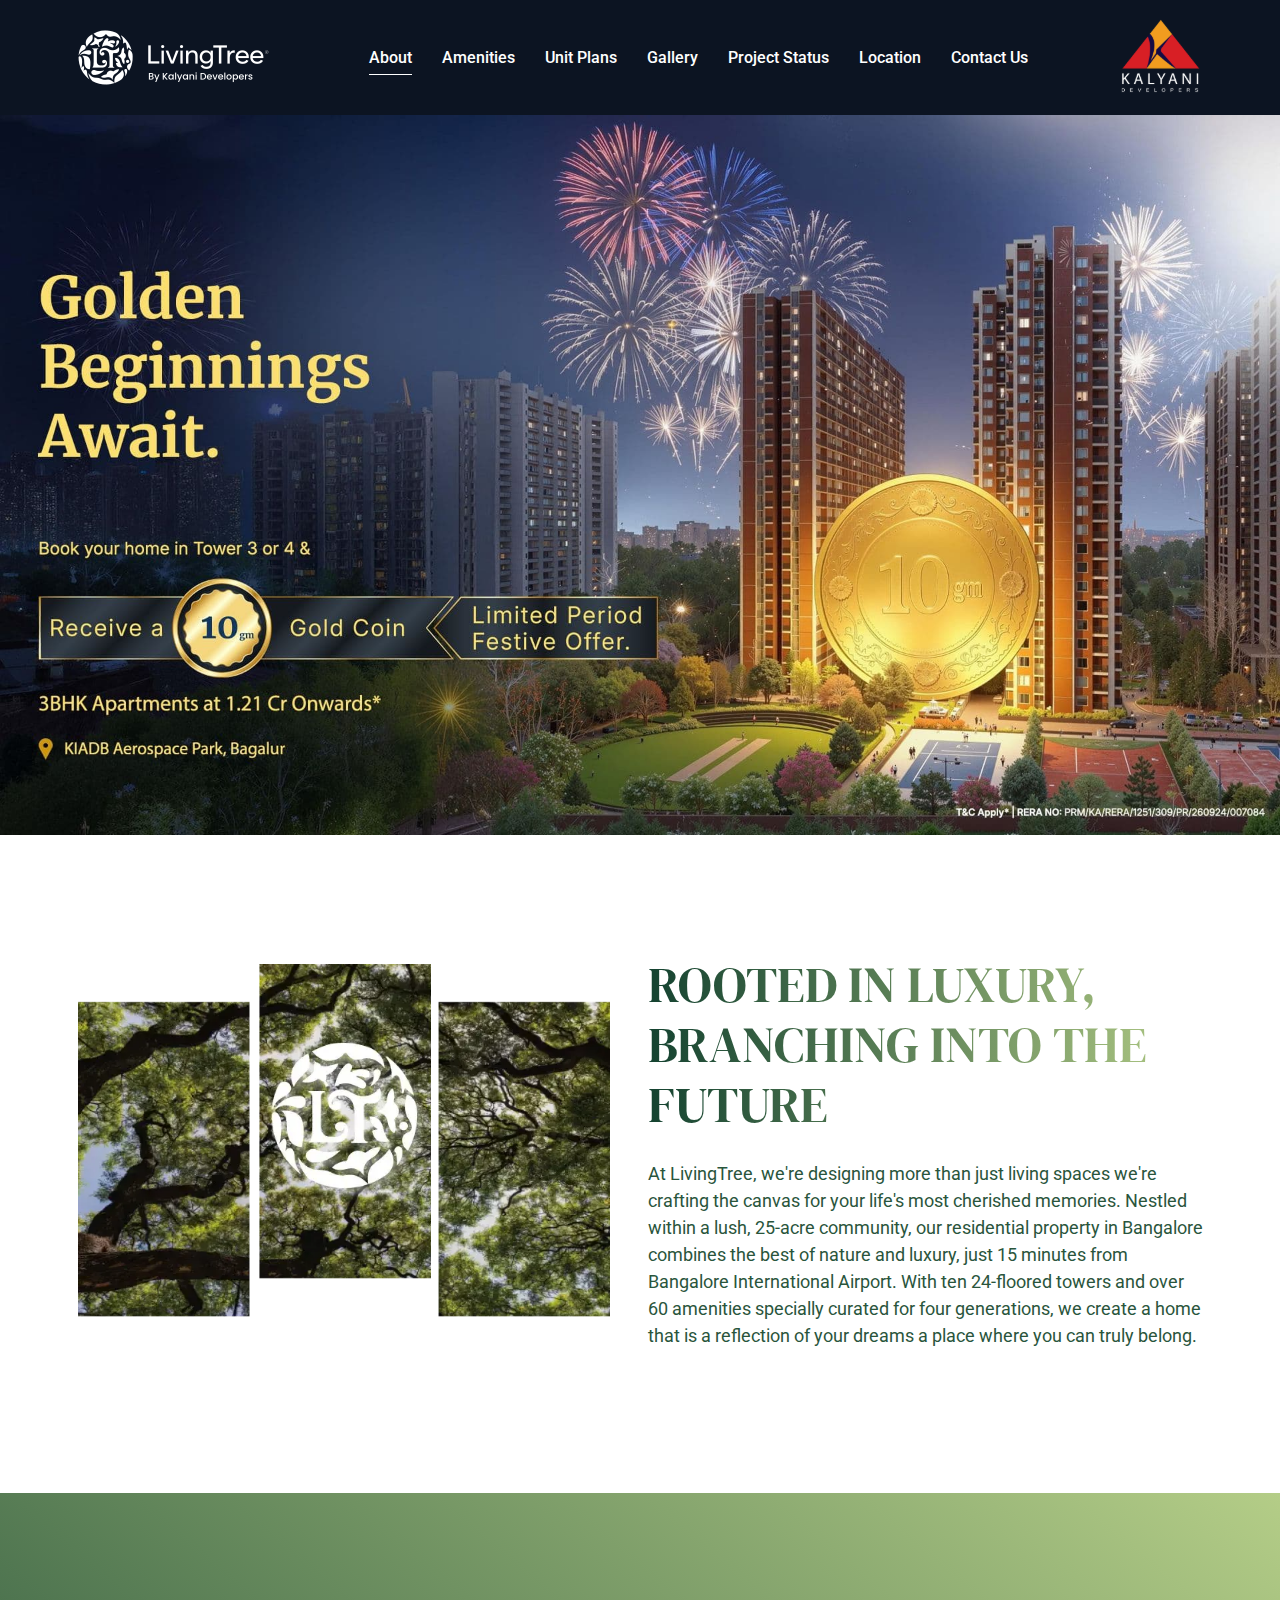
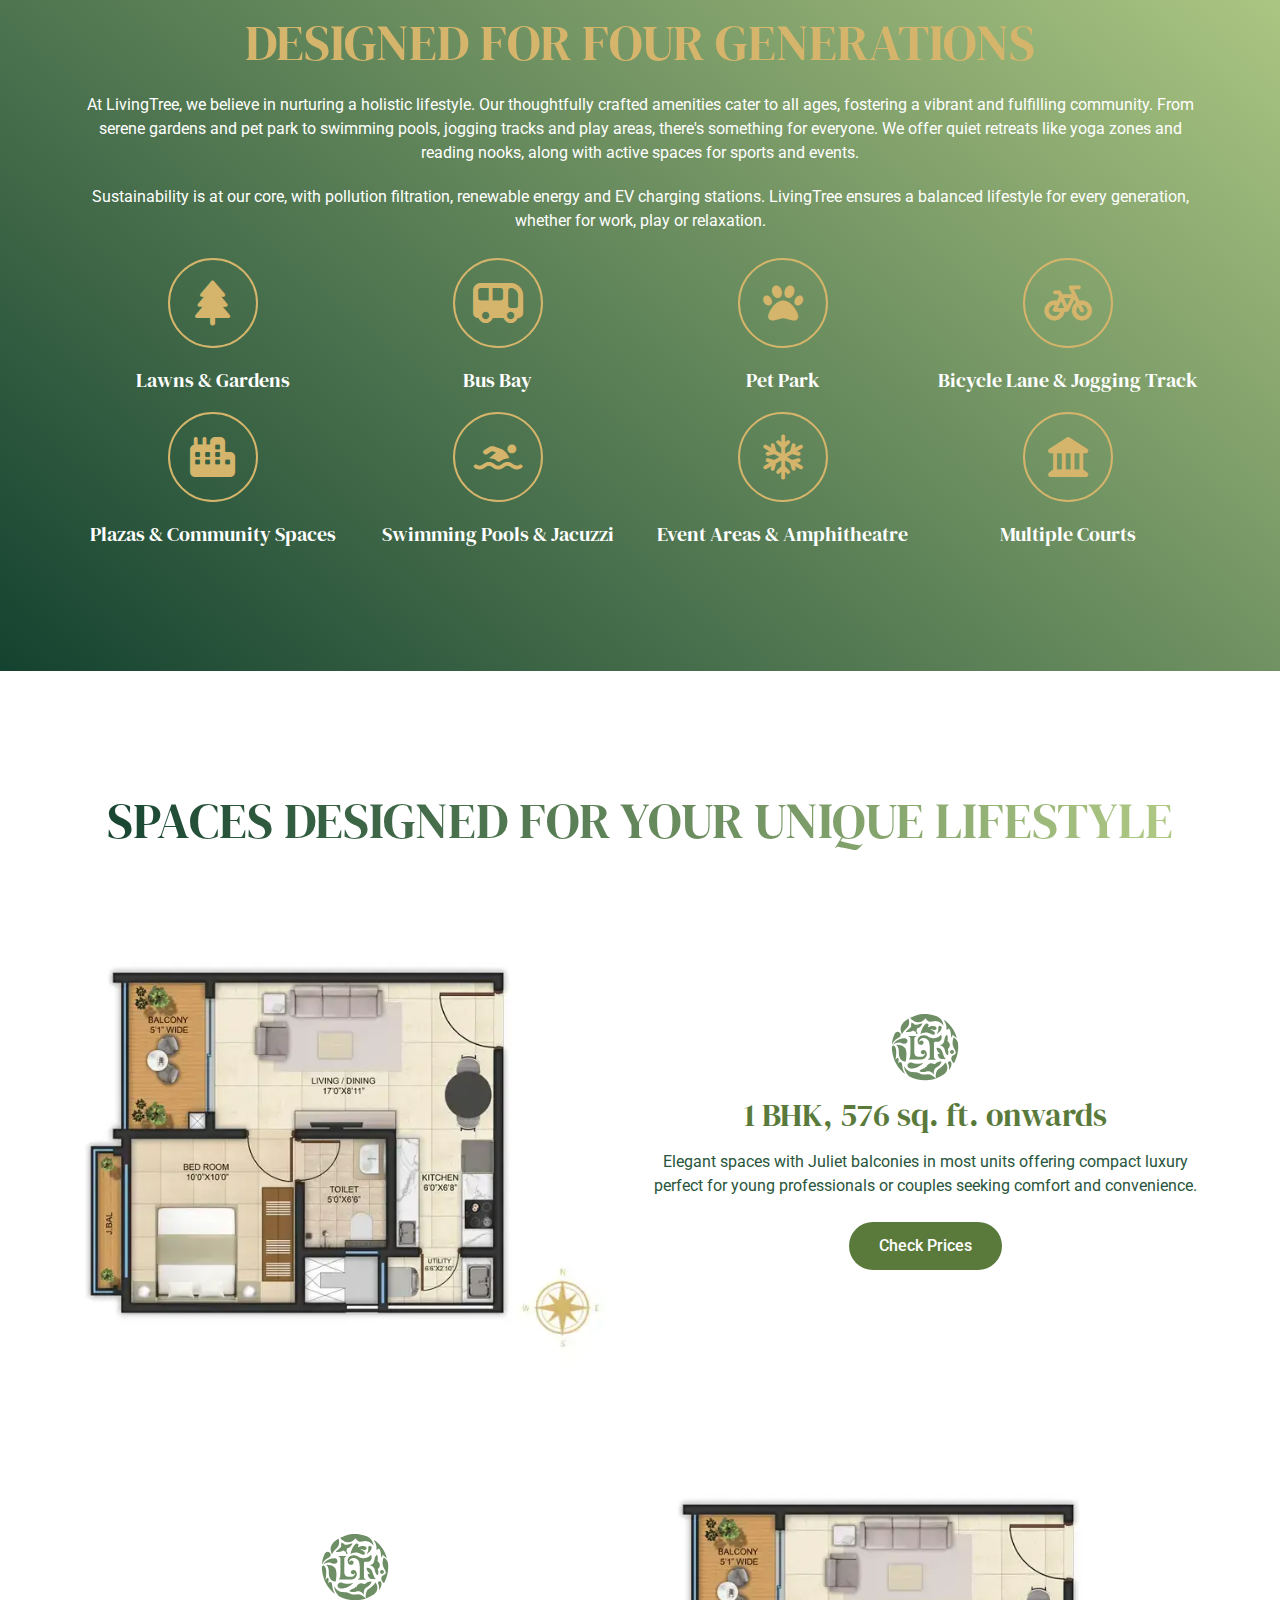
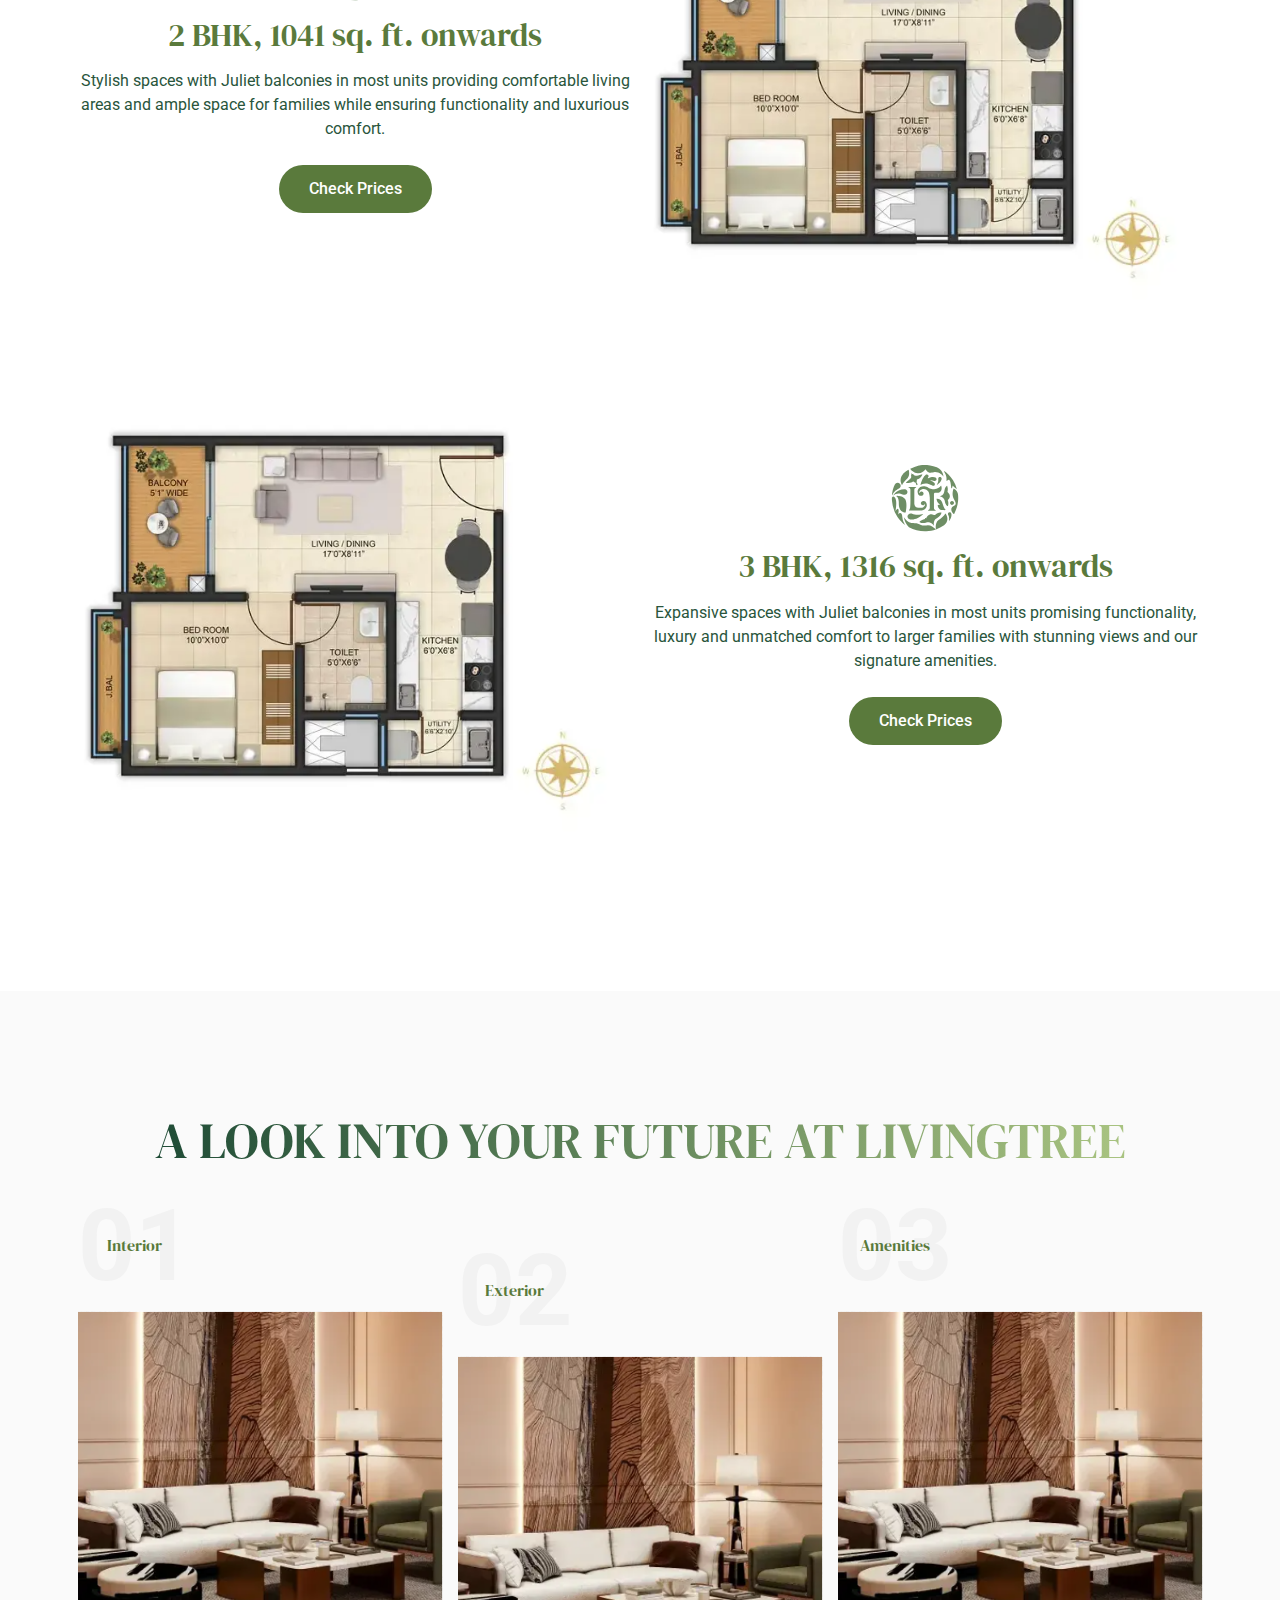
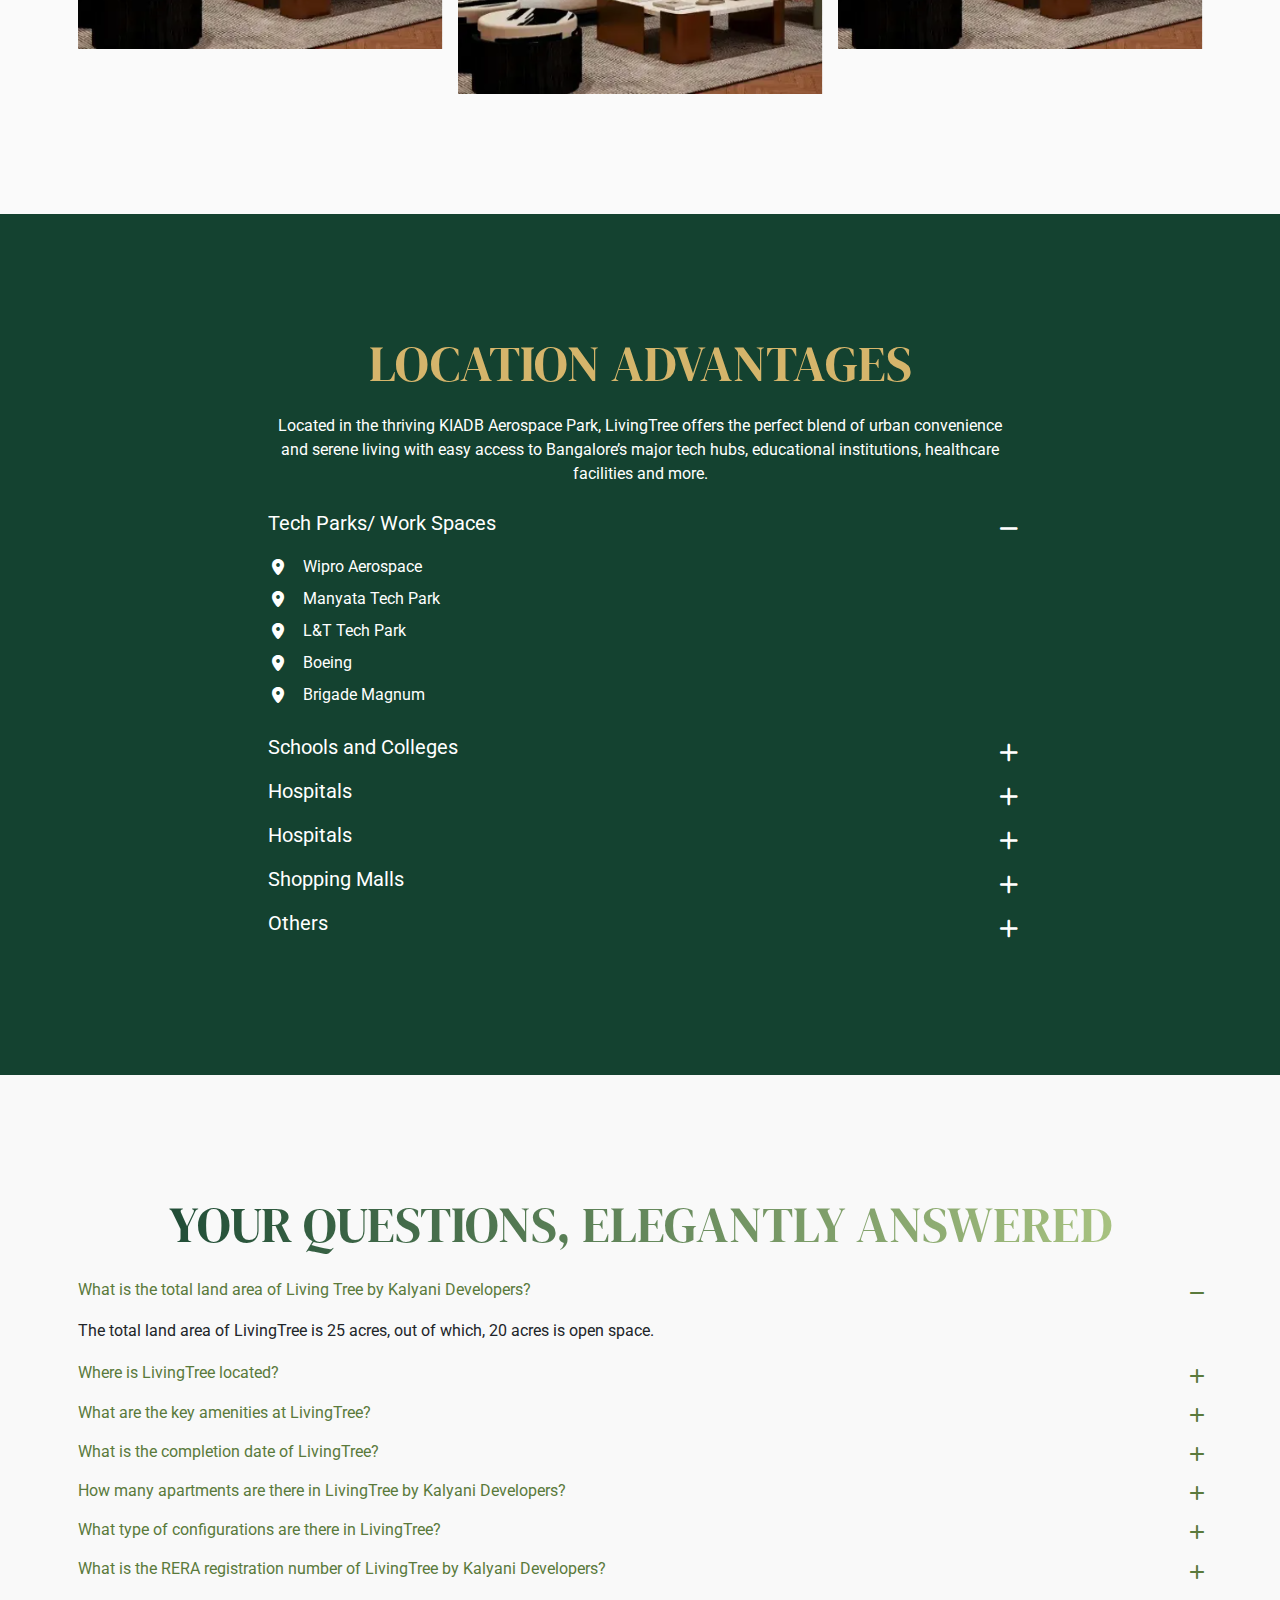
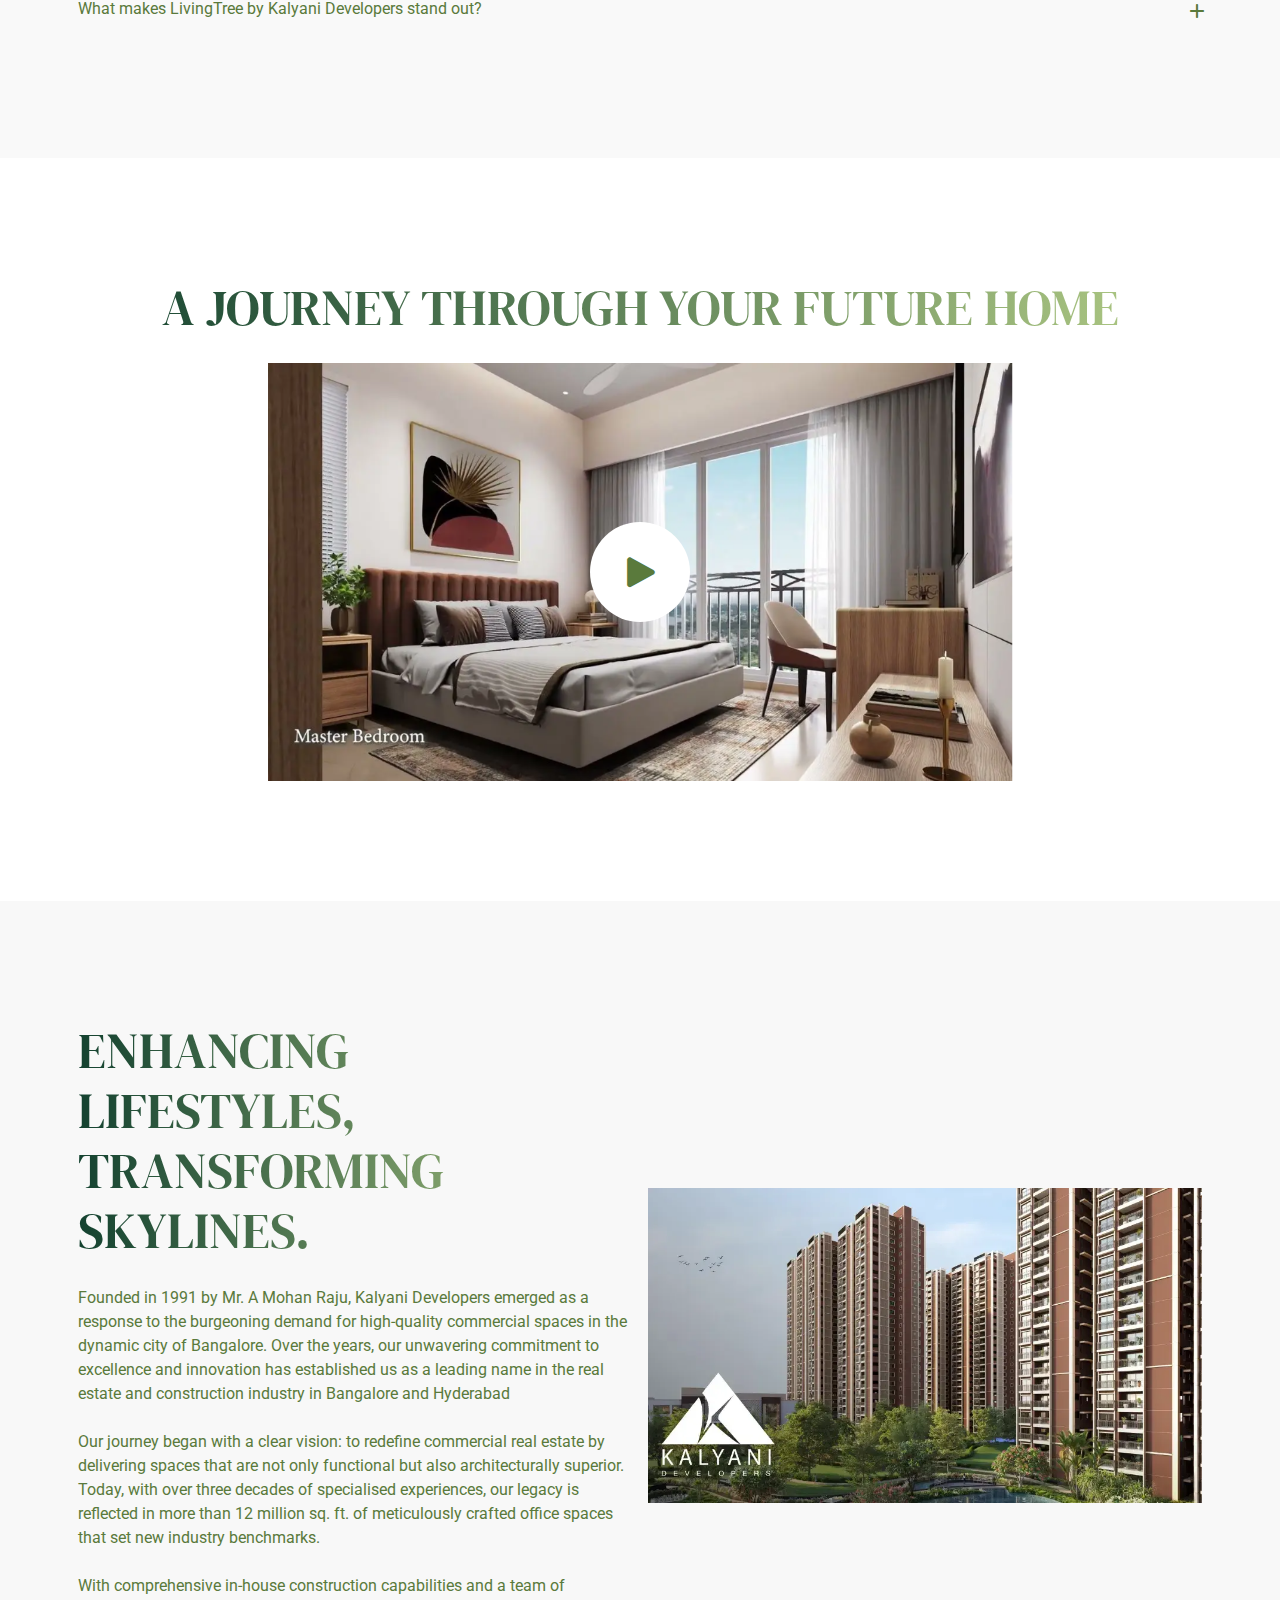
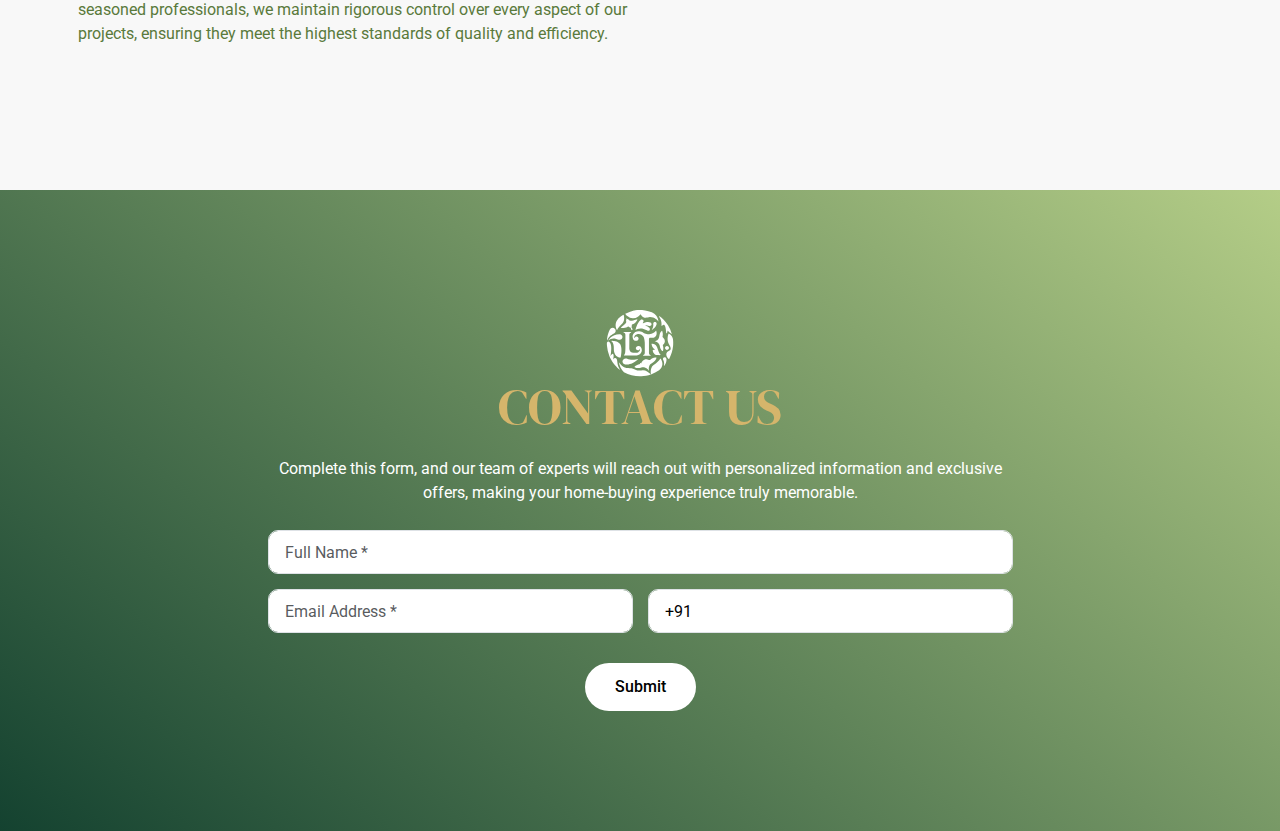
<file: index.html>
<!DOCTYPE html>
<html class="no-js" lang="en">

<head>
  <meta charset="UTF-8">
  <meta http-equiv="X-UA-Compatible" content="IE=edge">
  <meta name="viewport" content="width=device-width, initial-scale=1">
  <title>LivingTree Responsive HTML5 Template</title>
  <meta name="description" content="Getindiatech Responsive  HTML5 Template ">
  <meta name="keywords"
    content="business,corporate, creative, woocommerach, design, gallery, minimal, modern, landing page, cv, designer, freelancer, html, one page, personal, portfolio, programmer, responsive, vcard, one page">
  <meta name="author" content="Gobinda Sarkar">

  <!-- Place favicon.ico in the root directory -->
  <link rel="shortcut icon" href="assets/images/favicon.png" type="image/x-icon">
  <!-- fonts file -->
  <link href="https://fonts.googleapis.com/css2?family=Roboto:ital,wght@0,100..900;1,100..900&display=swap"
    rel="stylesheet">
  <link href="https://fonts.googleapis.com/css2?family=DM+Serif+Display:ital@0;1&display=swap" rel="stylesheet">

  <!-- css file  -->
  <link rel="stylesheet" href="assets/css/plugins.css">
  <link rel="stylesheet" href="assets/css/bootstrap.min.css">
  <link rel="stylesheet" href="assets/css/style.css">
  <link rel="stylesheet" href="assets/css/responsive.css">
  <script src="assets/js/modernizr-3.11.2.min.js"></script>
</head>

<body>
  <!-- header area start here  -->
  <header class="header-area">
    <nav class="navbar navbar-expand-lg">
      <div class="container">
        <a class="navbar-brand" href="index.html">
          <img src="assets/images/logo-white.png" alt="logo">
        </a>
        <a href="index.html" class="d-block d-lg-none">
          <img class="navbar-brand-image" src="assets/images/logo2.svg" alt="">
        </a>
        <button class="navbar-toggler" type="button" data-bs-toggle="collapse" data-bs-target="#navbarNav"
          aria-controls="navbarNav" aria-expanded="false" aria-label="Toggle navigation">
          <i class="fa-solid fa-bars-staggered"></i>
        </button>

        <div class="collapse navbar-collapse" id="navbarNav">
          <ul class="navbar-nav mx-auto">
            <li class="nav-item">
              <a class="nav-link active" href="#">About</a>
            </li>
            <li class="nav-item">
              <a class="nav-link" href="#">Amenities</a>
            </li>
            <li class="nav-item">
              <a class="nav-link" href="#">Unit Plans</a>
            </li>
            <li class="nav-item">
              <a class="nav-link" href="#">Gallery</a>
            </li>
            <li class="nav-item">
              <a class="nav-link" href="#">Project Status</a>
            </li>
            <li class="nav-item">
              <a class="nav-link" href="#">Location</a>
            </li>
            <li class="nav-item">
              <a class="nav-link" href="#">Contact Us</a>
            </li>
          </ul>
        </div>
        <a href="index.html" class="d-none d-lg-block">
          <img src="assets/images/logo2.svg" alt="">
        </a>
      </div>
    </nav>
  </header>
  <!-- header area end here  -->
  <!-- hero baner area start here  -->
  <div class="hero-banner overflow-hidden">
    <div class="container-fluid g-0">
      <img class="hero-banner-image" src="assets/images/hero-banner-image.jpeg" alt="hero banner image">
    </div>
  </div>
  <!-- hero baner area end here  -->
  <!-- about area start here  -->
  <section class="about-area section-space">
    <div class="container">
      <div class="row gy-4 align-items-center">
        <div class="col-lg-6 pe-lg-5">
          <img src="assets/images/about-image.webp" alt="about image">
        </div>
        <div class="col-lg-6">
          <div class="section-title">
            <h2 class="title title-gradient">Rooted in Luxury, Branching into the Future</h2>
          </div>
          <p>At LivingTree, we're designing more than just living spaces we're crafting the canvas for your life's most
            cherished memories. Nestled within a lush, 25-acre community, our residential property in Bangalore combines
            the best of nature and luxury, just 15 minutes from Bangalore International Airport. With ten 24-floored
            towers and over 60 amenities specially curated for four generations, we create a home that is a reflection
            of your dreams a place where you can truly belong.</p>
        </div>
      </div>
    </div>
  </section>
  <!-- about area end here  -->
  <!-- Generations area start here  -->
  <section class="generations-area section-space">
    <div class="container">
      <div class="section-title text-center">
        <h2 class="title solid-color">Designed for Four Generations</h2>
        <p>At LivingTree, we believe in nurturing a holistic lifestyle. Our thoughtfully crafted amenities cater to all
          ages, fostering a vibrant and fulfilling community. From serene gardens and pet park to swimming pools,
          jogging tracks and play areas, there's something for everyone. We offer quiet retreats like yoga zones and
          reading nooks, along with active spaces for sports and events.</p>
        <p>Sustainability is at our core, with pollution filtration, renewable energy and EV charging stations.
          LivingTree ensures a balanced lifestyle for every generation, whether for work, play or relaxation.</p>
      </div>
      <div class="row gy-4">
        <div class="col-lg-3 col-md-4 col-6">
          <div class="single-generation text-center">
            <div class="generation-icon">
              <i class="fa-solid fa-tree"></i>
            </div>
            <h3>Lawns & Gardens</h3>
          </div>
        </div>
        <div class="col-lg-3 col-md-4 col-6">
          <div class="single-generation text-center">
            <div class="generation-icon">
              <i class="fa-solid fa-bus-side"></i>
            </div>
            <h3>Bus Bay</h3>
          </div>
        </div>
        <div class="col-lg-3 col-md-4 col-6">
          <div class="single-generation text-center">
            <div class="generation-icon">
              <i class="fa-solid fa-paw"></i>
            </div>
            <h3>Pet Park</h3>
          </div>
        </div>
        <div class="col-lg-3 col-md-4 col-6">
          <div class="single-generation text-center">
            <div class="generation-icon">
              <i class="fa-solid fa-bicycle"></i>
            </div>
            <h3>Bicycle Lane & Jogging Track</h3>
          </div>
        </div>
        <div class="col-lg-3 col-md-4 col-6">
          <div class="single-generation text-center">
            <div class="generation-icon">
              <i class="fa-solid fa-city"></i>
            </div>
            <h3>Plazas & Community Spaces</h3>
          </div>
        </div>
        <div class="col-lg-3 col-md-4 col-6">
          <div class="single-generation text-center">
            <div class="generation-icon">
              <i class="fa-solid fa-person-swimming"></i>
            </div>
            <h3>Swimming Pools & Jacuzzi</h3>
          </div>
        </div>
        <div class="col-lg-3 col-md-4 col-6">
          <div class="single-generation text-center">
            <div class="generation-icon">
              <i class="fa-regular fa-snowflake"></i>
            </div>
            <h3>Event Areas & Amphitheatre</h3>
          </div>
        </div>
        <div class="col-lg-3 col-md-4 col-6">
          <div class="single-generation text-center">
            <div class="generation-icon">
              <i class="fa-solid fa-landmark"></i>
            </div>
            <h3>Multiple Courts</h3>
          </div>
        </div>
      </div>
    </div>
  </section>
  <!-- Generations area end here  -->
  <!-- Spaces Designed area start here  -->
  <section class="spaces-designed section-space">
    <div class="container">
      <div class="section-title text-center">
        <h2 class="title title-gradient">Spaces Designed for Your Unique Lifestyle</h2>
      </div>
      <div class="row gy-4 align-items-center">
        <div class="col-lg-6 pe-lg-5 text-center">
          <img src="assets/images/designed-1.png" alt="designed image">
        </div>
        <div class="col-lg-6 text-center">
          <img class="round-logo" src="assets/images/round-logo.svg" alt="logo">
          <h3 class="designed-title">1 BHK, 576 sq. ft. onwards</h3>
          <p>Elegant spaces with Juliet balconies in most units offering compact luxury perfect for young professionals
            or couples seeking comfort and convenience.</p>
          <a href="#" class="primary-btn">Check Prices</a>
        </div>
      </div>
      <div class="row gy-4 align-items-center">
        <div class="col-lg-6 pe-lg-5 text-center order-first order-lg-last">
          <img src="assets/images/designed-1.png" alt="designed image">
        </div>
        <div class="col-lg-6 text-center order-last order-lg-first">
          <img class="round-logo" src="assets/images/round-logo.svg" alt="logo">
          <h3 class="designed-title">2 BHK, 1041 sq. ft. onwards</h3>
          <p>Stylish spaces with Juliet balconies in most units providing comfortable living areas and ample space for
            families while ensuring functionality and luxurious comfort.</p>
          <a href="#" class="primary-btn">Check Prices</a>
        </div>
      </div>
      <div class="row gy-4 align-items-center">
        <div class="col-lg-6 pe-lg-5 text-center">
          <img src="assets/images/designed-1.png" alt="designed image">
        </div>
        <div class="col-lg-6 text-center">
          <img class="round-logo" src="assets/images/round-logo.svg" alt="logo">
          <h3 class="designed-title">3 BHK, 1316 sq. ft. onwards</h3>
          <p>Expansive spaces with Juliet balconies in most units promising functionality, luxury and unmatched comfort
            to larger families with stunning views and our signature amenities.</p>
          <a href="#" class="primary-btn">Check Prices</a>
        </div>
      </div>
    </div>
  </section>
  <!-- Spaces Designed area end here  -->
  <!--  LivingTree area start here  -->
  <section class="livingtree-area section-space">
    <div class="container">
      <div class="section-title text-center">
        <h2 class="title title-gradient">A Look Into Your Future at LivingTree</h2>
      </div>
      <div class="row gy-4">
        <div class="col-lg-4 col-md-6">
          <div class="single-liveingtree">
            <div class="liveingtree-top">
              <span class="liveingtree-count">01</span>
              <h4 class="liveingtree-title">Interior</h4>
            </div>
            <div class="liveingtree-ghumbnail">
              <img src="assets/images/livingtree-image-1.png" alt="livingtree-image">
            </div>
          </div>
        </div>
        <div class="col-lg-4 col-md-6 mt-md-5 pt-md-5">
          <div class="single-liveingtree">
            <div class="liveingtree-top">
              <span class="liveingtree-count">02</span>
              <h4 class="liveingtree-title">Exterior</h4>
            </div>
            <div class="liveingtree-ghumbnail">
              <img src="assets/images/livingtree-image-1.png" alt="livingtree-image">
            </div>
          </div>
        </div>
        <div class="col-lg-4 col-md-6">
          <div class="single-liveingtree">
            <div class="liveingtree-top">
              <span class="liveingtree-count">03</span>
              <h4 class="liveingtree-title">Amenities</h4>
            </div>
            <div class="liveingtree-ghumbnail">
              <img src="assets/images/livingtree-image-1.png" alt="livingtree-image">
            </div>
          </div>
        </div>
      </div>
    </div>
  </section>
  <!--  LivingTree area end here  -->
  <!-- Location  area start here  -->
  <section class="location-area section-space" >
    <div class="container">
      <div class="row">
        <div class="col-lg-8 mx-auto">
          <div class="section-title text-center">
            <h2 class="title solid-color">Location Advantages</h2>
            <p>Located in the thriving KIADB Aerospace Park, LivingTree offers the perfect blend of urban convenience
              and
              serene living with easy access to Bangalore’s major tech hubs, educational institutions, healthcare
              facilities
              and more.</p>
          </div>
        </div>
      </div>
      <div class="row">
        <div class="col-lg-8 mx-auto">
          <div class="accordion primary-accordion" id="accordionExample">
            <div class="accordion-item">
              <h2 class="accordion-header">
                <button class="accordion-button" type="button" data-bs-toggle="collapse" data-bs-target="#collapseOne"
                  aria-expanded="true" aria-controls="collapseOne">
                  Tech Parks/ Work Spaces
                </button>
              </h2>
              <div id="collapseOne" class="accordion-collapse collapse show" data-bs-parent="#accordionExample">
                <div class="accordion-body">
                  <ul class="location-list">
                    <li><i class="fa-solid fa-location-dot"></i> Wipro Aerospace</li>
                    <li><i class="fa-solid fa-location-dot"></i> Manyata Tech Park</li>
                    <li><i class="fa-solid fa-location-dot"></i> L&T Tech Park</li>
                    <li><i class="fa-solid fa-location-dot"></i> Boeing</li>
                    <li><i class="fa-solid fa-location-dot"></i> Brigade Magnum</li>
                  </ul>
                </div>
              </div>
            </div>
            <div class="accordion-item">
              <h2 class="accordion-header">
                <button class="accordion-button collapsed" type="button" data-bs-toggle="collapse"
                  data-bs-target="#collapseTwo" aria-expanded="false" aria-controls="collapseTwo">
                  Schools and Colleges
                </button>
              </h2>
              <div id="collapseTwo" class="accordion-collapse collapse" data-bs-parent="#accordionExample">
                <div class="accordion-body">
                  <ul class="location-list">
                    <li><i class="fa-solid fa-location-dot"></i> Wipro Aerospace</li>
                    <li><i class="fa-solid fa-location-dot"></i> Manyata Tech Park</li>
                    <li><i class="fa-solid fa-location-dot"></i> L&T Tech Park</li>
                    <li><i class="fa-solid fa-location-dot"></i> Boeing</li>
                    <li><i class="fa-solid fa-location-dot"></i> Brigade Magnum</li>
                  </ul>
                </div>
              </div>
            </div>
            <div class="accordion-item">
              <h2 class="accordion-header">
                <button class="accordion-button collapsed" type="button" data-bs-toggle="collapse"
                  data-bs-target="#collapseThree" aria-expanded="false" aria-controls="collapseThree">
                  Hospitals
                </button>
              </h2>
              <div id="collapseThree" class="accordion-collapse collapse" data-bs-parent="#accordionExample">
                <div class="accordion-body">
                  <ul class="location-list">
                    <li><i class="fa-solid fa-location-dot"></i> Wipro Aerospace</li>
                    <li><i class="fa-solid fa-location-dot"></i> Manyata Tech Park</li>
                    <li><i class="fa-solid fa-location-dot"></i> L&T Tech Park</li>
                    <li><i class="fa-solid fa-location-dot"></i> Boeing</li>
                    <li><i class="fa-solid fa-location-dot"></i> Brigade Magnum</li>
                  </ul>
                </div>
              </div>
            </div>
            <div class="accordion-item">
              <h2 class="accordion-header">
                <button class="accordion-button collapsed" type="button" data-bs-toggle="collapse"
                  data-bs-target="#collapseFour" aria-expanded="false" aria-controls="collapseFour">
                  Hospitals
                </button>
              </h2>
              <div id="collapseFour" class="accordion-collapse collapse" data-bs-parent="#accordionExample">
                <div class="accordion-body">
                  <ul class="location-list">
                    <li><i class="fa-solid fa-location-dot"></i> Wipro Aerospace</li>
                    <li><i class="fa-solid fa-location-dot"></i> Manyata Tech Park</li>
                    <li><i class="fa-solid fa-location-dot"></i> L&T Tech Park</li>
                    <li><i class="fa-solid fa-location-dot"></i> Boeing</li>
                    <li><i class="fa-solid fa-location-dot"></i> Brigade Magnum</li>
                  </ul>
                </div>
              </div>
            </div>
            <div class="accordion-item">
              <h2 class="accordion-header">
                <button class="accordion-button collapsed" type="button" data-bs-toggle="collapse"
                  data-bs-target="#collapseFive" aria-expanded="false" aria-controls="collapseFive">
                  Shopping Malls
                </button>
              </h2>
              <div id="collapseFive" class="accordion-collapse collapse" data-bs-parent="#accordionExample">
                <div class="accordion-body">
                  <ul class="location-list">
                    <li><i class="fa-solid fa-location-dot"></i> Wipro Aerospace</li>
                    <li><i class="fa-solid fa-location-dot"></i> Manyata Tech Park</li>
                    <li><i class="fa-solid fa-location-dot"></i> L&T Tech Park</li>
                    <li><i class="fa-solid fa-location-dot"></i> Boeing</li>
                    <li><i class="fa-solid fa-location-dot"></i> Brigade Magnum</li>
                  </ul>
                </div>
              </div>
            </div>
            <div class="accordion-item">
              <h2 class="accordion-header">
                <button class="accordion-button collapsed" type="button" data-bs-toggle="collapse"
                  data-bs-target="#collapseSix" aria-expanded="false" aria-controls="collapseSix">
                  Others
                </button>
              </h2>
              <div id="collapseSix" class="accordion-collapse collapse" data-bs-parent="#accordionExample">
                <div class="accordion-body">
                  <ul class="location-list">
                    <li><i class="fa-solid fa-location-dot"></i> Wipro Aerospace</li>
                    <li><i class="fa-solid fa-location-dot"></i> Manyata Tech Park</li>
                    <li><i class="fa-solid fa-location-dot"></i> L&T Tech Park</li>
                    <li><i class="fa-solid fa-location-dot"></i> Boeing</li>
                    <li><i class="fa-solid fa-location-dot"></i> Brigade Magnum</li>
                  </ul>
                </div>
              </div>
            </div>
          </div>
        </div>
      </div>
    </div>
  </section>
  <!-- Location  area end here  -->
  <!-- faq  area start here  -->
  <section class="faq-area section-space">
    <div class="container">
      <div class="section-title text-center">
        <h2 class="title title-gradient">Your Questions, Elegantly Answered</h2>
      </div>
      <div class="accordion primary-accordion faq-accordion" id="accordionFaq">
        <div class="accordion-item">
          <h2 class="accordion-header">
            <button class="accordion-button" type="button" data-bs-toggle="collapse" data-bs-target="#faqcollapseOne"
              aria-expanded="true" aria-controls="faqcollapseOne">
              What is the total land area of Living Tree by Kalyani Developers?
            </button>
          </h2>
          <div id="faqcollapseOne" class="accordion-collapse collapse show" data-bs-parent="#accordionFaq">
            <div class="accordion-body">
              <p>The total land area of LivingTree is 25 acres, out of which, 20 acres is open space.</p>
            </div>
          </div>
        </div>
        <div class="accordion-item">
          <h2 class="accordion-header">
            <button class="accordion-button collapsed" type="button" data-bs-toggle="collapse"
              data-bs-target="#faqcollapseTwo" aria-expanded="false" aria-controls="faqcollapseTwo">
              Where is LivingTree located?
            </button>
          </h2>
          <div id="faqcollapseTwo" class="accordion-collapse collapse" data-bs-parent="#accordionFaq">
            <div class="accordion-body">
              <p>LivingTree is located at KIADB Aerospace Park, North Bangalore, and just 15 mins before the Bangalore
                International Airport.</p>
            </div>
          </div>
        </div>
        <div class="accordion-item">
          <h2 class="accordion-header">
            <button class="accordion-button collapsed" type="button" data-bs-toggle="collapse"
              data-bs-target="#faqcollapseThree" aria-expanded="false" aria-controls="faqcollapseThree">
              What are the key amenities at LivingTree?
            </button>
          </h2>
          <div id="faqcollapseThree" class="accordion-collapse collapse" data-bs-parent="#accordionFaq">
            <div class="accordion-body">
              <p>LivingTree has 60+ amenities. Some of the amenities at LivingTree by Kalyani Developers include 2
                clubhouses, swimming pools, squash courts, co-working space, mini golf course, cricket maidan and much
                more.</p>
            </div>
          </div>
        </div>
        <div class="accordion-item">
          <h2 class="accordion-header">
            <button class="accordion-button collapsed" type="button" data-bs-toggle="collapse"
              data-bs-target="#faqcollapseFour" aria-expanded="false" aria-controls="faqcollapseFour">
              What is the completion date of LivingTree?
            </button>
          </h2>
          <div id="faqcollapseFour" class="accordion-collapse collapse" data-bs-parent="#accordionFaq">
            <div class="accordion-body">
              <p>Construction is in progress. The project is scheduled to be completed by September 2029</p>
            </div>
          </div>
        </div>
        <div class="accordion-item">
          <h2 class="accordion-header">
            <button class="accordion-button collapsed" type="button" data-bs-toggle="collapse"
              data-bs-target="#faqcollapseFive" aria-expanded="false" aria-controls="faqcollapseFive">
              How many apartments are there in LivingTree by Kalyani Developers?
            </button>
          </h2>
          <div id="faqcollapseFive" class="accordion-collapse collapse" data-bs-parent="#accordionFaq">
            <div class="accordion-body">
              <p>LivingTree has a total of 2522 apartments.</p>
            </div>
          </div>
        </div>
        <div class="accordion-item">
          <h2 class="accordion-header">
            <button class="accordion-button collapsed" type="button" data-bs-toggle="collapse"
              data-bs-target="#faqcollapseSix" aria-expanded="false" aria-controls="faqcollapseSix">
              What type of configurations are there in LivingTree?
            </button>
          </h2>
          <div id="faqcollapseSix" class="accordion-collapse collapse" data-bs-parent="#accordionFaq">
            <div class="accordion-body">
              <p>LivingTree by Kalyani Developers has 1, 2, 2.5, and 3 BHK apartments.</p>
            </div>
          </div>
        </div>
        <div class="accordion-item">
          <h2 class="accordion-header">
            <button class="accordion-button collapsed" type="button" data-bs-toggle="collapse"
              data-bs-target="#faqcollapseSeven" aria-expanded="false" aria-controls="faqcollapseSeven">
              What is the RERA registration number of LivingTree by Kalyani Developers?
            </button>
          </h2>
          <div id="faqcollapseSeven" class="accordion-collapse collapse" data-bs-parent="#accordionFaq">
            <div class="accordion-body">
              <p>The RERA registration number is PRM/KA/RERA/1251/309/PR/260924/007084.</p>
            </div>
          </div>
        </div>
        <div class="accordion-item">
          <h2 class="accordion-header">
            <button class="accordion-button collapsed" type="button" data-bs-toggle="collapse"
              data-bs-target="#faqcollapseEight" aria-expanded="false" aria-controls="faqcollapseEight">
              What makes LivingTree by Kalyani Developers stand out?
            </button>
          </h2>
          <div id="faqcollapseEight" class="accordion-collapse collapse" data-bs-parent="#accordionFaq">
            <div class="accordion-body">
              <p>LivingTree stands apart in the market because it redefines what a residential community can offer. The
                masterplan is meticulously designed to encourage exploration, interaction, and privacy, creating a
                harmonious flow throughout the project. Unlike conventional layouts, LivingTree offers a dynamic
                environment where residents can enjoy multiple zones for relaxation, recreation, and socializing. One of
                the key differentiators is our 'double of everything' approach. With two expansive clubhouses spanning 1
                lakh sq. ft., we ensure that all residents have easy access to a wide range of amenities. Additionally,
                most of our outdoor amenities are repeated across the project, allowing residents to enjoy their
                favorite activities without facing availability issues. To elevate the living experience further, many
                of our units come with a complimentary Juliet balcony, providing a charming outdoor space that enhances
                both aesthetics and functionality. We have also ensured that the project adheres to Vastu principles,
                promoting positive energy flow and harmony within each home. LivingTree offers not just a home, but a
                thoughtful, well-designed community where every detail is crafted to enrich your lifestyle.</p>
            </div>
          </div>
        </div>
      </div>
    </div>
  </section>
  <!-- faq  area end here  -->
  <!-- video  area start here  -->
  <section class="video-area section-space">
    <div class="container">
      <div class="section-title text-center">
        <h2 class="title title-gradient">A Journey Through Your Future Home</h2>
      </div>
      <div class="row">
        <div class="col-lg-8 mx-auto">
          <div class="video-wrap">
            <img class="video-poster" src="assets/images/video-poster.png" alt="video-poster">
            <a class="my-video-links play-btn" data-autoplay="true" data-vbtype="video"
              href="http://youtu.be/J3X4xwOClY0"><i class="fa-solid fa-play"></i></a>
          </div>
        </div>
      </div>
    </div>
  </section>
  <!-- video  area end here  -->
  <!-- Lifestyles  area start here  -->
  <section class="lifestyles-area section-space">
    <div class="container">
      <div class="row gy-4 align-items-center">
        <div class="col-lg-6">
          <div class="section-title">
            <h2 class="title title-gradient">Enhancing Lifestyles, Transforming Skylines.</h2>
          </div>
          <p>Founded in 1991 by Mr. A Mohan Raju, Kalyani Developers emerged as a response to the burgeoning demand for
            high-quality commercial spaces in the dynamic city of Bangalore. Over the years, our unwavering commitment
            to excellence and innovation has established us as a leading name in the real estate and construction
            industry in Bangalore and Hyderabad</p>
          <p>Our journey began with a clear vision: to redefine commercial real estate by delivering spaces that are not
            only functional but also architecturally superior. Today, with over three decades of specialised
            experiences, our legacy is reflected in more than 12 million sq. ft. of meticulously crafted office spaces
            that set new industry benchmarks.</p>
          <p>With comprehensive in-house construction capabilities and a team of seasoned professionals, we maintain
            rigorous control over every aspect of our projects, ensuring they meet the highest standards of quality and
            efficiency.</p>
        </div>
        <div class="col-lg-6">
          <img src="assets/images/lifestyles-image.webp" alt="lifestyles-image">
        </div>
      </div>
    </div>
  </section>
  <!-- Lifestyles  area end here  -->
  <!-- contact  area start here  -->
  <section class="contact-area section-space">
    <div class="container">
      <div class="row">
        <div class="col-lg-8 mx-auto">
          <div class="section-title text-center">
            <img src="assets/images/logo-white.svg" alt="logo">
            <h2 class="title solid-color">Contact Us</h2>
            <p>Complete this form, and our team of experts will reach out with personalized information and exclusive
              offers, making your home-buying experience truly memorable.</p>
          </div>
          <div class="contact-form">
            <form action="#">
              <div class="row gy-4">
                <div class="col-lg-12">
                  <input type="text" class="form-control" id="fullname" placeholder="Full Name *" required>
                </div>
                <div class="col-lg-6">
                  <input type="email" class="form-control" id="email" placeholder="Email Address *" required>
                </div>
                <div class="col-lg-6">
                  <input type="text" class="form-control" id="phone" value="+91" required>
                </div>
                <div class="col-lg-12 text-center mt-3 mt-lg-5">
                  <button class="primary-btn white-bg " type="submit">submit</button>
                </div>
              </div>
            </form>
          </div>
        </div>
      </div>
    </div>
  </section>
  <!-- contact  area end here  -->
  <!-- js file  -->
  <script src="assets/js/jquery-3.7.1.min.js"></script>
  <script src="assets/js/bootstrap.min.js"></script>
  <script src="assets/js/plugins.js"></script>
  <script src="assets/js/main.js"></script>
</body>

</html>
</file>
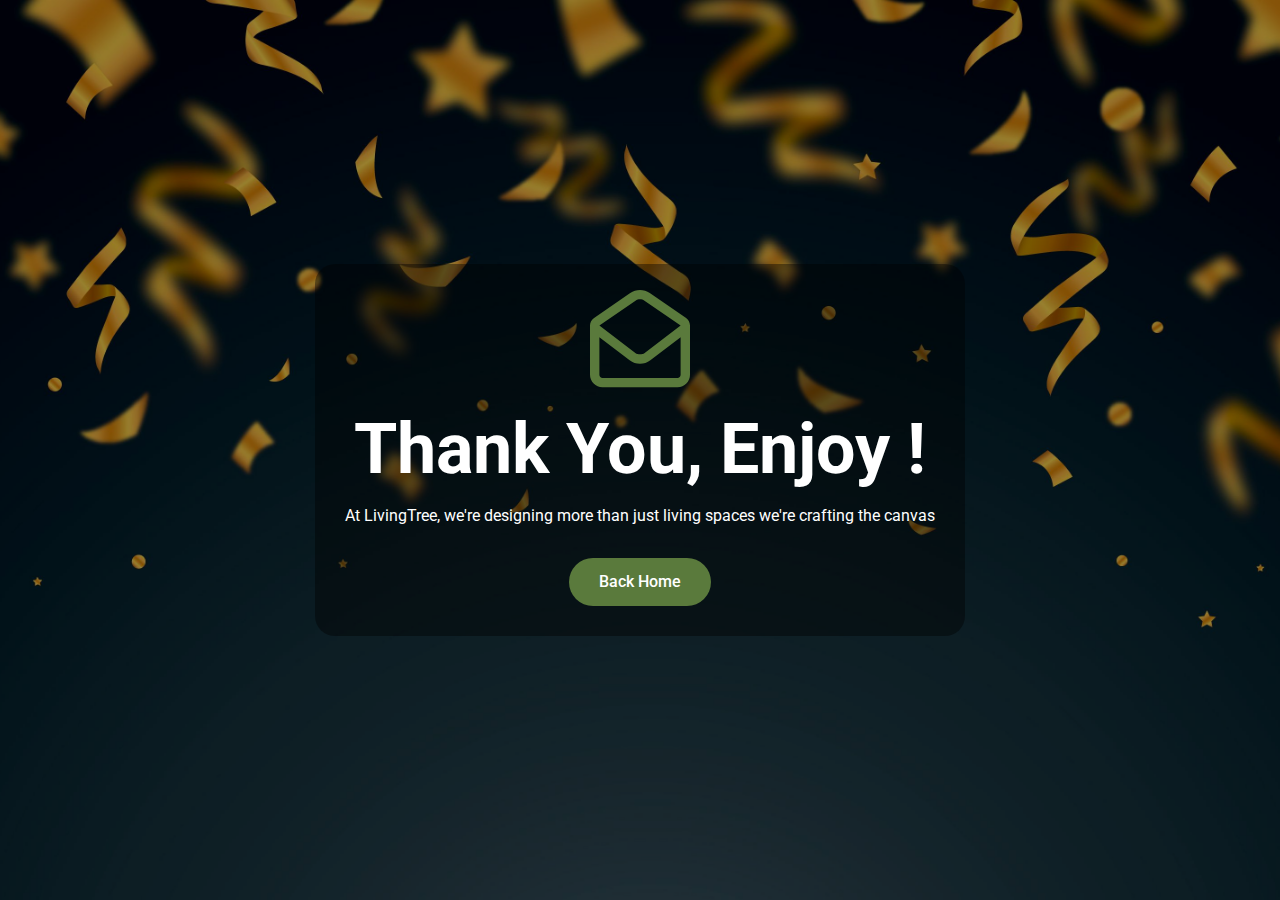
<file: thanks.html>
<!DOCTYPE html>
<html class="no-js" lang="en">

<head>
  <meta charset="UTF-8">
  <meta http-equiv="X-UA-Compatible" content="IE=edge">
  <meta name="viewport" content="width=device-width, initial-scale=1">
  <title>LivingTree Responsive HTML5 Template</title>
  <meta name="description" content="Getindiatech Responsive  HTML5 Template ">
  <meta name="keywords"
    content="business,corporate, creative, woocommerach, design, gallery, minimal, modern, landing page, cv, designer, freelancer, html, one page, personal, portfolio, programmer, responsive, vcard, one page">
  <meta name="author" content="Gobinda Sarkar">

  <!-- Place favicon.ico in the root directory -->
  <link rel="shortcut icon" href="assets/images/favicon.png" type="image/x-icon">
  <!-- fonts file -->
  <link href="https://fonts.googleapis.com/css2?family=Roboto:ital,wght@0,100..900;1,100..900&display=swap"
    rel="stylesheet">
  <link href="https://fonts.googleapis.com/css2?family=DM+Serif+Display:ital@0;1&display=swap" rel="stylesheet">

  <!-- css file  -->
  <link rel="stylesheet" href="assets/css/plugins.css">
  <link rel="stylesheet" href="assets/css/bootstrap.min.css">
  <link rel="stylesheet" href="assets/css/style.css">
  <link rel="stylesheet" href="assets/css/responsive.css">
  <script src="assets/js/modernizr-3.11.2.min.js"></script>
</head>

<body>
  <div class="thanks-page" style="background-image: url('assets/images/thanks-bg.jpg');">
    <div class="container">
      <div class="row">
        <div class="col-sm-10 col-lg-8 col-xl-7 mx-auto text-center">
          <div class="thanks-page-wrap">
            <i class="fa-regular fa-envelope-open"></i>
            <h1>thank you, Enjoy !</h1>
            <p>At LivingTree, we're designing more than just living spaces we're crafting the canvas</p>
            <a href="index.html" class="primary-btn">Back Home</a>
          </div>
        </div>
      </div>
    </div>
  </div>
  <!-- js file  -->
  <script src="assets/js/jquery-3.7.1.min.js"></script>
  <script src="assets/js/bootstrap.min.js"></script>
  <script src="assets/js/plugins.js"></script>
  <script src="assets/js/main.js"></script>
  <script src="mailsenderthanks.js"></script>
</body>

</html>
</file>
<file: assets/css/style.css>
/*
------------- Table of content ----------------

Template Name: Getindiatech  Responsive  HTML5 Template
Template URI: https://getindiatech.com/
Description: Getindiatech  Responsive  HTML5 Template
Author: Gobinda Sarkar
Author URI: https://getindiatech.com/
Version: 1.0

---------------------- common content ----------
1.body reset content
#.header-area
#.hero-banner
#.section-title
#.about-area
#.generations-area
#.spaces-designed
#.livingtree-area
#.location-area
#.primary-accordion
#.faq-area
#.video-area
#.lifestyles-area
#.contact-area
#.thanks




*/
:root {
  font-size: 62.5%;
  --primary-color: #5A7A3C;
  --hover-color: #144230;
  --bColor: #29553C;
  --scolor: #D5B56B;
  --color2: #B4CD87;
  --white: #ffffff;
  --black: #000000;
}

html,
body {
  height: 100%;
  font-family: "Roboto", sans-serif;
  font-size: 1.6rem;
  font-weight: 400;
  line-height: 1.5;
  color: var(--bColor);
  -webkit-font-smoothing: antialiased;
  -moz-osx-font-smoothing: grayscale;
}

h1,
h2,
h3,
h4,
h5,
h6 {
  font-family: "Roboto", sans-serif;
}

iframe {
  border: none;
}

a,
b,
div,
ul,
li {
  -webkit-tap-highlight-color: rgba(0, 0, 0, 0);
  -webkit-tap-highlight-color: transparent;
  -moz-outline-: none;
}

input,
input:hover,
input:focus,
input:active,
textarea,
textarea:hover,
textarea:focus,
textarea:active,
select:focus,
select:hover {
  -moz-outline: none;
  outline: none;
  box-shadow: none;
}

button,
button:hover,
button:focus,
button:active {
  -moz-outline: none;
  outline: none;
  box-shadow: none;
}

img:not([draggable]),
embed,
object,
video {
  max-width: 100%;
  height: auto;
}

a {
  text-decoration: none;
  outline: 0;
}

a:active,
a:focus,
a:hover,
a:visited {
  text-decoration: none;
  outline: 0;
}

:focus {
  outline: none;
}

img {
  border: none;
  max-width: 100%;
  height: auto;
}

button:focus {
  -moz-outline: none;
  outline: none;
  box-shadow: none;
}

.section-space {
  padding: 12rem 0;
}

.section-space-top {
  padding: 12rem 0 0;
}

.section-space-bottom {
  padding: 0 0 12rem 0;
}

.btn.focus,
.btn:focus {
  border: 1px solid transparent;
}

.form-control:focus,
.btn.focus,
.btn:focus {
  color: #495057;
  background-color: #fff;
  outline: 0;
  box-shadow: none;
}

.acurate {
  margin: 0;
  padding: 0;
}

.floatleft {
  float: left;
}

.floatright {
  float: right;
}

.alignleft {
  float: left;
  margin-right: 15px;
  margin-bottom: 24px;
}

.alignright {
  float: right;
  margin-left: 15px;
  margin-bottom: 24px;
}

.aligncenter {
  display: block;
  margin: 0 auto 24px;
}

a:focus {
  outline: 0px solid;
}

.fix {
  overflow: hidden;
}

p {
  margin: 0 0 24px;
}

a {
  text-decoration: none;
}

a:hover {
  color: var(--primary-color);
  text-decoration: none;
}

a:active,
a:hover {
  outline: 0 none;
  color: var(--hover-color);
}

ul {
  list-style: outside none none;
  margin: 0;
  padding: 0;
}

.clear {
  clear: both;
}

::-moz-selection {
  background: var(--primary-color);
  text-shadow: none;
}

::selection {
  background: var(--primary-color);
  text-shadow: none;
  color: #ffffff;
}

.browserupgrade {
  margin: 24px 0;
  background: var(--primary-color);
  color: #ffffff;
  padding: 24px 0;
}

.p-0 {
  padding: 0 !important;
}

.pb-0 {
  padding-bottom: 0 !important;
}

.pt-0 {
  padding-top: 0 !important;
}

.m-0 {
  margin: 0 !important;
}

.mb-0 {
  margin-bottom: 0 !important;
}

.mt-0 {
  margin-top: 0 !important;
}

.mt-20 {
  margin-top: 20px;
}

.pb-70 {
  padding-bottom: 7rem;
}

/*-------------------------
scrollUp
--------------------------*/
#scrollUp {
  background: #000000;
  bottom: 20px;
  color: #ffffff;
  font-size: 20px;
  display: block;
  width: 40px;
  height: 40px;
  line-height: 40px;
  position: fixed;
  right: 20px;
  text-align: center;
  text-decoration: none;
  transition: all 0.5s linear;
  z-index: 1000;
  border-radius: 5px;
}
#scrollUp:hover {
  background: var(--hover-color);
}

.section-bg-img {
  background-size: cover;
  background-position: center;
  background-repeat: no-repeat;
}

.section-bg {
  background-color: #f9f9f9;
}

.section-bg-gradient {
  background: var(--primary-gradient);
}

.slick-slider {
  margin: 0 -12px;
}

.slick-slide {
  margin-right: 12px;
  margin-left: 12px;
}

.primary-btn {
  display: inline-flex;
  align-items: center;
  justify-content: center;
  text-align: center;
  padding: 1.2rem 3rem;
  border-radius: 5rem;
  background-color: var(--primary-color);
  color: var(--white);
  font-size: 1.6rem;
  font-weight: 500;
  text-transform: capitalize;
  transition: all 0.5s linear;
  border: none;
}
.primary-btn.white-bg {
  background-color: var(--white);
  color: var(--black);
}
.primary-btn:hover {
  background-color: var(--hover-color);
  color: var(--white);
}

.preloader {
  position: fixed;
  top: 0;
  left: 0;
  width: 100%;
  height: 100%;
  display: flex;
  justify-content: center;
  align-items: center;
  background-color: #161414;
  background: var(--primary-gradient);
  z-index: 9999;
}

.preloader img {
  max-width: 22rem;
  animation: zoomIn 1s ease-in-out infinite;
}

@keyframes zoomIn {
  0% {
    transform: scale(0);
    opacity: 0;
  }
  50% {
    opacity: 1;
  }
  100% {
    transform: scale(1);
    opacity: 0;
  }
}
@media (max-width: 1199px) {
  .content-wrap {
    padding: 3.5rem 2.5rem;
  }
}
@media (max-width: 991px) {
  .section-space {
    padding: 6rem 0;
  }
  .section-space-top {
    padding: 6rem 0 0;
  }
  .section-space-bottom {
    padding: 0 0 6rem 0;
  }
}
@media (max-width: 767px) {
  .main-content {
    margin-top: 6rem;
  }
}
/*===============================
 #.header-area
=================================*/
.header-area {
  padding: 1.5rem 0;
  transition: padding 0.2s ease-in-out;
  background-color: #0C1422;
}
.header-area.stick {
  width: 100%;
  left: 0;
  right: 0;
  background: #0C1422;
  padding: 1rem 0;
  position: fixed;
  top: 0;
  z-index: 99;
  box-shadow: 0 5px 15px rgba(0, 0, 0, 0.06);
  animation: slideDown 0.35s ease-out;
}
.header-area .navbar-brand img {
  max-width: 20rem;
}
.header-area .navbar-brand-image {
  max-width: 8rem;
}
.header-area .navbar {
  padding: 0;
}
.header-area .navbar-nav {
  grid-column-gap: 3rem;
  grid-row-gap: 1rem;
}
.header-area .navbar-nav .nav-item .nav-link {
  display: inline-block;
  position: relative;
  color: var(--white);
  font-size: 1.6rem;
  font-weight: 500;
  text-transform: capitalize;
  padding: 0.5rem 0;
}
.header-area .navbar-nav .nav-item .nav-link::after {
  position: absolute;
  content: "";
  width: 100%;
  height: 1px;
  background-color: var(--white);
  bottom: 0;
  left: 0;
  right: 0;
  transform: scaleX(0);
  opacity: 0;
  visibility: hidden;
  transition: all 0.5s linear;
}
.header-area .navbar-nav .nav-item .nav-link:hover::after {
  transform: scaleX(1);
  opacity: 1;
  visibility: visible;
}
.header-area .navbar-nav .nav-item .nav-link.active::after {
  transform: scaleX(1);
  opacity: 1;
  visibility: visible;
}

.navbar-toggler {
  width: 4.6rem;
  height: 4.6rem;
  padding: 0;
  border-radius: 1rem;
  font-size: 2rem;
  transition: all 0.5s linear;
  background-color: var(--white);
}
.navbar-toggler:hover {
  color: var(--white);
  background: var(--primary-color);
}

.navbar-toggler:focus {
  box-shadow: none;
}

@keyframes slideDown {
  from {
    transform: translateY(-100%);
  }
  to {
    transform: translateY(0);
  }
}
@media (max-width: 1199px) {
  .header-area .navbar-nav {
    grid-column-gap: 1rem;
  }
}
@media (max-width: 575px) {
  .header-area {
    padding: 1rem 0;
  }
  .header-area .navbar-brand img {
    max-width: 16rem;
  }
}
/*===============================
 #.hero-banner
=================================*/
.hero-banner .hero-banner-image {
  width: 100%;
  max-width: 100%;
}

/*===============================
 #.section-title
=================================*/
.section-title {
  margin-bottom: 2.5rem;
}
.section-title .title {
  font-family: "DM Serif Display", serif;
  font-size: 6.7rem;
  text-transform: uppercase;
  color: var(--primary-color);
}
.section-title .title.title-gradient {
  background: linear-gradient(to right, var(--hover-color), var(--color2));
  -webkit-background-clip: text;
  background-clip: text;
  -webkit-text-fill-color: transparent;
}
.section-title .title.solid-color {
  color: var(--scolor);
}
.section-title p {
  margin-bottom: 0;
  margin-top: 2rem;
  color: var(--white);
}

@media (max-width: 1399px) {
  .section-title .title {
    font-size: 5rem;
  }
}
@media (max-width: 1199px) {
  .section-title .title {
    font-size: 4rem;
  }
}
@media (max-width: 575px) {
  .section-title .title {
    font-size: 3rem;
  }
  .section-title p {
    margin-top: 1rem;
  }
}
/*===============================
 #.about-area
=================================*/
.about-area p {
  font-size: 1.8rem;
}

/*===============================
 #.generations-area
=================================*/
.generations-area {
  background: linear-gradient(40deg, var(--hover-color), var(--color2));
}

.single-generation .generation-icon {
  display: inline-flex;
  align-items: center;
  justify-content: center;
  width: 9rem;
  height: 9rem;
  border: 2px solid var(--scolor);
  border-radius: 50%;
  font-size: 4rem;
  color: var(--scolor);
  margin-bottom: 2rem;
}
.single-generation .generation-icon img {
  max-width: 4rem;
}
.single-generation h3 {
  font-family: "DM Serif Display", serif;
  font-size: 2rem;
  font-weight: 500;
  color: var(--white);
}

@media (max-width: 575px) {
  .single-generation h3 {
    font-size: 1.6rem;
  }
}
/*===============================
 #.spaces-designed
=================================*/
.spaces-designed .round-logo {
  max-width: 7rem;
}
.spaces-designed .designed-title {
  font-family: "DM Serif Display", serif;
  font-size: 3.2rem;
  color: var(--primary-color);
  margin: 1.5rem 0;
}

@media (max-width: 575px) {
  .spaces-designed .designed-title {
    font-size: 2.4rem;
  }
}
/*===============================
 #.livingtree-area
=================================*/
.livingtree-area {
  background-color: #FAFAFA;
}

.single-liveingtree .liveingtree-top {
  position: relative;
  display: inline-block;
  margin-bottom: 1.5rem;
}
.single-liveingtree .liveingtree-top .liveingtree-count {
  font-size: 10rem;
  line-height: 1;
  font-weight: 700;
  color: #f2f2f2;
}
.single-liveingtree .liveingtree-top .liveingtree-title {
  position: absolute;
  left: 0;
  right: 0;
  top: 50%;
  transform: translateY(-50%);
  text-align: center;
  font-family: "DM Serif Display", serif;
  font-size: 1.6rem;
  color: var(--primary-color);
}
.single-liveingtree .liveingtree-ghumbnail {
  overflow: hidden;
}
.single-liveingtree .liveingtree-ghumbnail img {
  width: 100%;
  height: 100%;
  transition: all 0.5s linear;
}
.single-liveingtree:hover .liveingtree-ghumbnail img {
  transform: scale(1.2);
}

@media (max-width: 575px) {
  .single-liveingtree .liveingtree-top .liveingtree-count {
    font-size: 6rem;
  }
}
/*===============================
 #.location-area
=================================*/
.location-area {
  background-color: var(--hover-color);
}

.location-list li {
  display: flex;
  align-items: center;
  grid-column-gap: 1.5rem;
  margin-bottom: 0.8rem;
  font-size: 1.6rem;
  color: var(--white);
}

/*===============================
 #.primary-accordion
=================================*/
.primary-accordion {
  background: transparent;
}
.primary-accordion .accordion-item {
  background: transparent;
  border: none;
  padding-bottom: 2rem;
}
.primary-accordion .accordion-header {
  padding: 0;
  border: none;
}
.primary-accordion .accordion-header .accordion-button {
  padding: 0;
  background: transparent;
  border: none;
  outline: none;
  box-shadow: none;
  font-size: 2rem;
  color: var(--white);
}
.primary-accordion .accordion-header .accordion-button::after {
  font-family: "Font Awesome 7 Free";
  background: transparent;
  content: "+";
  transform: rotate(0deg);
  font-weight: 900;
}
.primary-accordion .accordion-header .accordion-button:not(.collapsed)::after {
  font-family: "Font Awesome 7 Free";
  background: transparent;
  content: "\f068";
  transform: rotate(0deg);
  font-weight: 900;
}
.primary-accordion .accordion-body {
  padding: 0;
  padding-top: 2rem;
  border: none;
}
.primary-accordion .accordion-body p {
  margin: 0;
}
.primary-accordion.faq-accordion .accordion-header {
  padding: 0;
  border: none;
}
.primary-accordion.faq-accordion .accordion-header .accordion-button {
  font-size: 1.6rem;
  color: var(--primary-color);
}

@media (max-width: 575px) {
  .primary-accordion .accordion-header .accordion-button {
    font-size: 1.6rem;
  }
}
/*===============================
 #.faq-area
=================================*/
.faq-area {
  background-color: #F9F9F9;
}

/*===============================
 #.video-area
=================================*/
.video-area .video-wrap {
  position: relative;
}
.video-area .video-wrap .video-poster {
  width: 100%;
  border-radius: 0;
}
.video-area .video-wrap .play-btn {
  position: absolute;
  left: 0;
  right: 0;
  top: 50%;
  transform: translateY(-50%);
  margin: 0 auto;
  display: inline-flex;
  align-items: center;
  justify-content: center;
  border-radius: 50%;
  background-color: var(--white);
  width: 10rem;
  height: 10rem;
  font-size: 3.4rem;
  color: var(--primary-color);
  transition: all 0.5s linear;
}
.video-area .video-wrap .play-btn:hover {
  color: var(--white);
  background-color: var(--primary-color);
}

@media (max-width: 575px) {
  .video-area .video-wrap .play-btn {
    width: 6rem;
    height: 6rem;
    font-size: 2.4rem;
  }
}
/*===============================
 #.lifestyles-area
=================================*/
.lifestyles-area {
  background-color: #F8F8F8;
}
.lifestyles-area p {
  color: var(--primary-color);
}

/*===============================
 #.contact-area
=================================*/
.contact-area {
  background: linear-gradient(40deg, var(--hover-color), var(--color2));
}

.contact-form .form-control {
  width: 100%;
  height: 4.4rem;
  border-radius: 1rem;
  padding: 1rem 1.6rem;
  font-size: 1.6rem;
  color: var(--black);
}
.contact-form .form-control.message-box {
  height: 10rem;
  resize: none;
}

/*===============================
 #.thanks
=================================*/
.thanks-page {
  padding: 6rem 0;
  min-height: 100vh;
  background-color: var(--primary-color);
  display: grid;
  place-items: center;
  background-repeat: no-repeat;
  background-position: center;
  background-size: cover;
  color: var(--white);
  position: relative;
  z-index: 1;
}
.thanks-page::before {
  position: absolute;
  content: "";
  width: 100%;
  height: 100%;
  left: 0;
  top: 0;
  background-color: rgba(0, 0, 0, 0.4);
  z-index: -1;
}
.thanks-page i {
  font-size: 10rem;
  color: var(--primary-color);
}
.thanks-page h1 {
  margin-top: 2rem;
  font-size: 7rem;
  line-height: 1;
  font-weight: 700;
  text-transform: capitalize;
}
.thanks-page p {
  margin-bottom: 3rem;
  margin-top: 2rem;
  font-size: 1.6rem;
}

.thanks-page-wrap {
  padding: 3rem;
  border-radius: 2rem;
  background: rgba(0, 0, 0, 0.4);
}

@media (max-width: 991px) {
  .thanks-page h1 {
    font-size: 5rem;
  }
  .thanks-page h3 {
    font-size: 2.4rem;
  }
  .thanks-page p {
    font-size: 1.4rem;
  }
}
@media (max-width: 575px) {
  .thanks-page h1 {
    font-size: 5rem;
  }
}
</file>
<file: assets/css/responsive.css>
/* Normal desktop :992px. */

@media (min-width: 992px) and (max-width: 1200px) {
	
}

@media (max-width: 1199px) {
    
}

/* Tablet desktop :768px. */


@media  (max-width: 991px) {
	
}

@media (min-width: 768px) and (max-width: 991px) {
	
}

/*  Small mobile :320px. */

@media (max-width: 767px) {
	
}
@media (max-width: 575px) {
	
}
@media (max-width: 480px) {
	
}


/* Large Mobile :577px. */

@media only screen and (min-width: 577px) and (max-width: 767px) {
	
}
</file>
